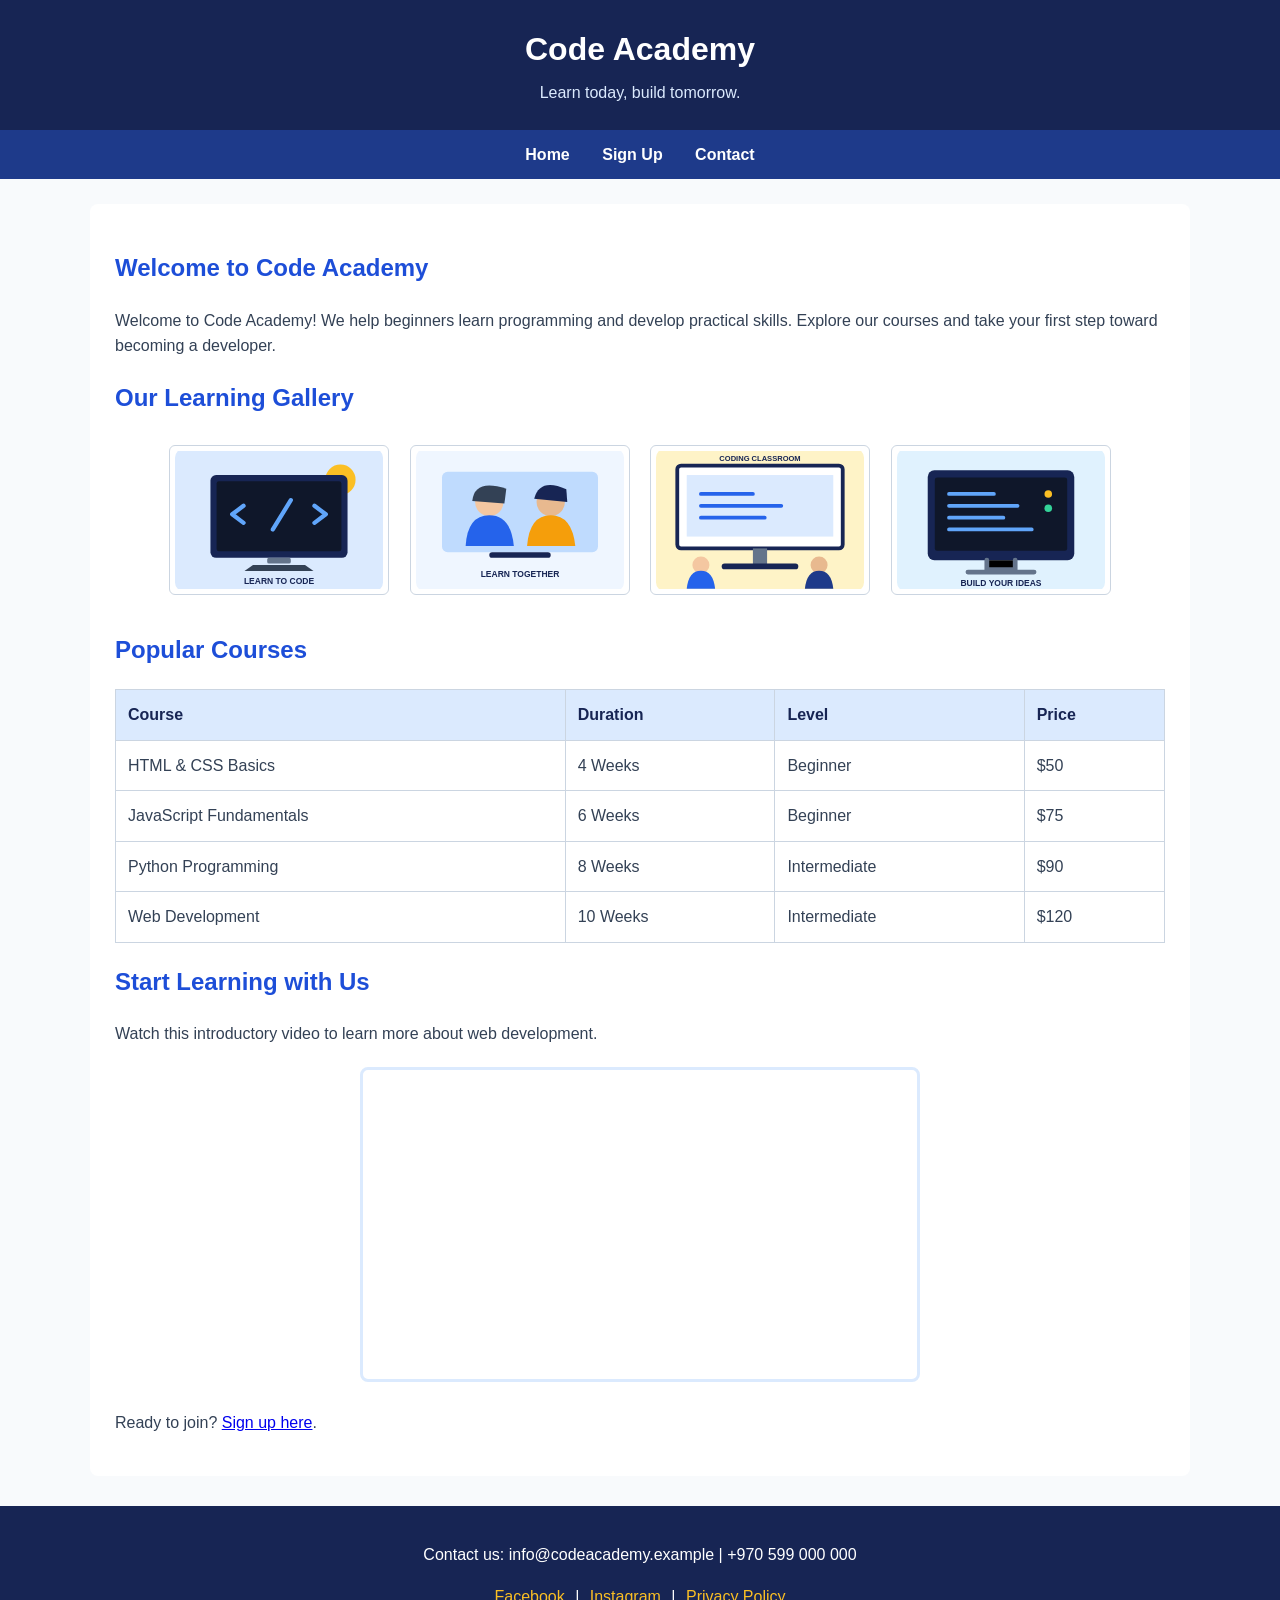
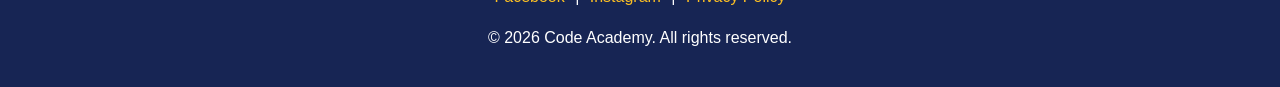
<file: index.html>
<!DOCTYPE html>
<html lang="en">
<head>
    <meta charset="UTF-8">
    <meta name="viewport" content="width=device-width, initial-scale=1.0">
    <title>Code Academy | Home</title>
    <link rel="stylesheet" href="style.css">
</head>
<body>

    <header>
        <h1>Code Academy</h1>
        <p>Learn today, build tomorrow.</p>
    </header>

    <nav>
        <ul>
            <li><a href="index.html">Home</a></li>
            <li><a href="signup.html">Sign Up</a></li>
            <li><a href="contact.html">Contact</a></li>
        </ul>
    </nav>

    <main>
        <h2>Welcome to Code Academy</h2>

        <p>
            Welcome to Code Academy! We help beginners learn
            programming and develop practical skills.
            Explore our courses and take your first step
            toward becoming a developer.
        </p>

        <h2>Our Learning Gallery</h2>

        <div class="gallery">
            <img src="images/coding.svg" alt="A student learning to code">
            <img src="images/students.svg" alt="Students learning together">
            <img src="images/classroom.svg" alt="A programming classroom">
            <img src="images/computer.svg" alt="Computer with programming code">
        </div>

        <h2>Popular Courses</h2>

        <table>
            <tr>
                <th>Course</th>
                <th>Duration</th>
                <th>Level</th>
                <th>Price</th>
            </tr>

            <tr>
                <td>HTML & CSS Basics</td>
                <td>4 Weeks</td>
                <td>Beginner</td>
                <td>$50</td>
            </tr>

            <tr>
                <td>JavaScript Fundamentals</td>
                <td>6 Weeks</td>
                <td>Beginner</td>
                <td>$75</td>
            </tr>

            <tr>
                <td>Python Programming</td>
                <td>8 Weeks</td>
                <td>Intermediate</td>
                <td>$90</td>
            </tr>

            <tr>
                <td>Web Development</td>
                <td>10 Weeks</td>
                <td>Intermediate</td>
                <td>$120</td>
            </tr>
        </table>

        <h2>Start Learning with Us</h2>

        <p>
            Watch this introductory video to learn more
            about web development.
        </p>

        <div class="video-container">
            <iframe
                src="https://www.youtube.com/embed/qz0aGYrrlhU"
                title="Introduction to HTML"
                allowfullscreen>
            </iframe>
        </div>

        <p>
            Ready to join?
            <a href="signup.html">Sign up here</a>.
        </p>

    </main>

    <footer>
        <p>Contact us: info@codeacademy.example | +970 599 000 000</p>

        <p>
            <a href="https://www.facebook.com/">Facebook</a> |
            <a href="https://www.instagram.com/">Instagram</a> |
            <a href="#">Privacy Policy</a>
        </p>

        <p>&copy; 2026 Code Academy. All rights reserved.</p>
    </footer>

</body>
</html>
</file>
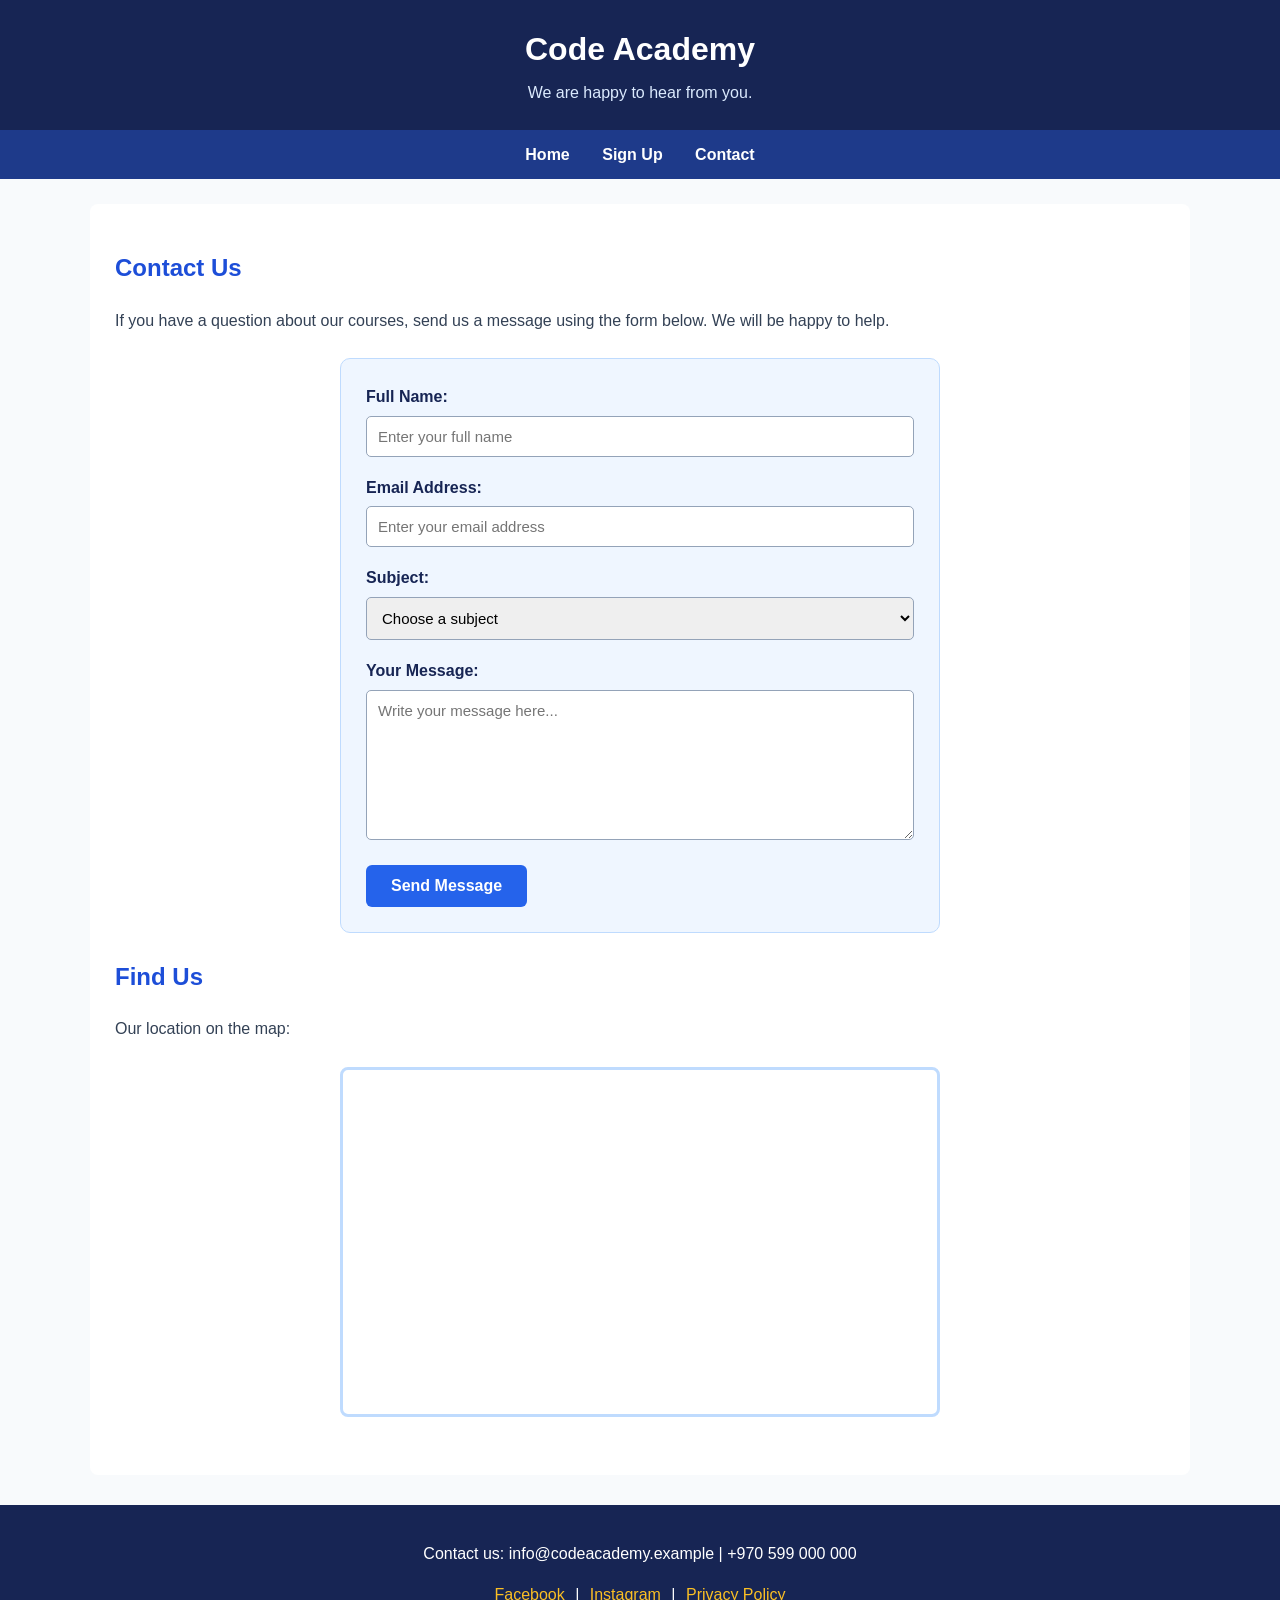
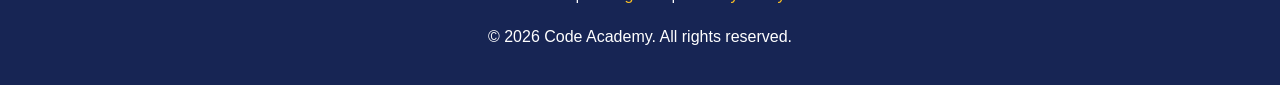
<file: contact.html>
<!DOCTYPE html>
<html lang="en">
<head>
    <meta charset="UTF-8">
    <meta name="viewport" content="width=device-width, initial-scale=1.0">
    <title>Code Academy | Contact</title>
    <link rel="stylesheet" href="style.css">
</head>
<body>

    <header>
        <h1>Code Academy</h1>
        <p>We are happy to hear from you.</p>
    </header>

    <nav>
        <ul>
            <li><a href="index.html">Home</a></li>
            <li><a href="signup.html">Sign Up</a></li>
            <li><a href="contact.html">Contact</a></li>
        </ul>
    </nav>

    <main>
        <h2>Contact Us</h2>

        <p>
            If you have a question about our courses,
            send us a message using the form below.
            We will be happy to help.
        </p>

        <div class="form-container">

            <form action="#" method="post">

                <label for="full-name">Full Name:</label>
                <input
                    type="text"
                    id="full-name"
                    name="full_name"
                    placeholder="Enter your full name"
                    required>

                <label for="email">Email Address:</label>
                <input
                    type="email"
                    id="email"
                    name="email"
                    placeholder="Enter your email address"
                    required>

                <label for="subject">Subject:</label>

                <select id="subject" name="subject" required>
                    <option value="">Choose a subject</option>
                    <option value="courses">Course Information</option>
                    <option value="registration">Registration</option>
                    <option value="other">Other</option>
                </select>

                <label for="message">Your Message:</label>

                <textarea
                    id="message"
                    name="message"
                    placeholder="Write your message here..."
                    required></textarea>

                <input type="submit" value="Send Message">

            </form>

        </div>

        <h2>Find Us</h2>

        <p>Our location on the map:</p>

        <div class="map-container">
            <iframe
                src="https://www.google.com/maps?q=Islamic%20University%20of%20Gaza&output=embed"
                title="Map showing the Islamic University of Gaza"
                loading="lazy">
            </iframe>
        </div>

    </main>

    <footer>
        <p>Contact us: info@codeacademy.example | +970 599 000 000</p>

        <p>
            <a href="https://www.facebook.com/">Facebook</a> |
            <a href="https://www.instagram.com/">Instagram</a> |
            <a href="#">Privacy Policy</a>
        </p>

        <p>&copy; 2026 Code Academy. All rights reserved.</p>
    </footer>

</body>
</html>
</file>
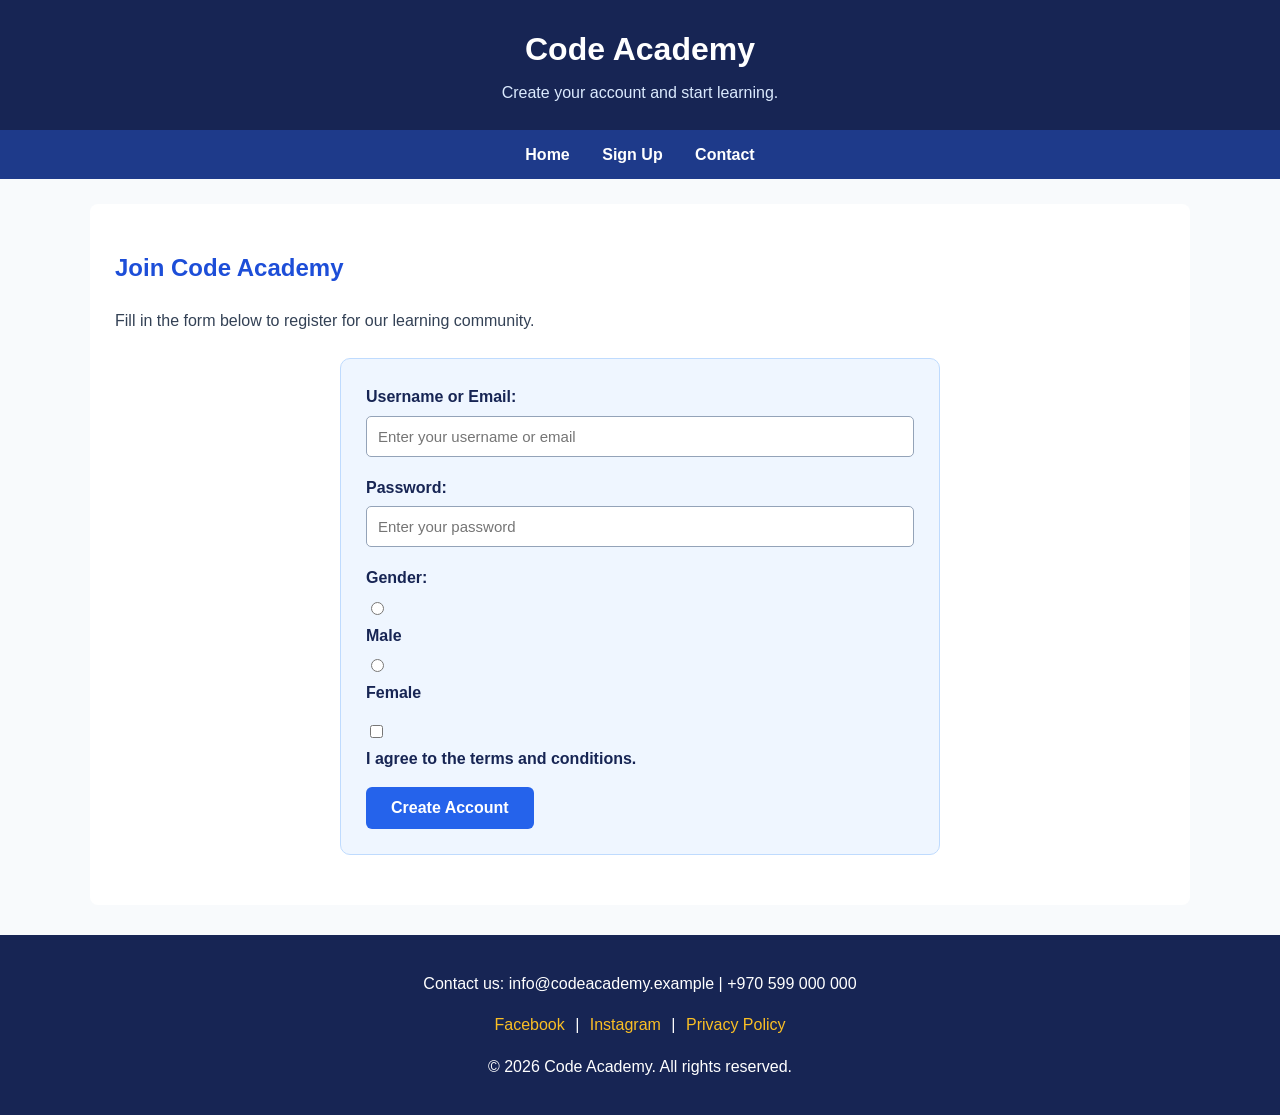
<file: signup.html>
<!DOCTYPE html>
<html lang="en">
<head>
    <meta charset="UTF-8">
    <meta name="viewport" content="width=device-width, initial-scale=1.0">
    <title>Code Academy | Sign Up</title>
    <link rel="stylesheet" href="style.css">
</head>
<body>

    <header>
        <h1>Code Academy</h1>
        <p>Create your account and start learning.</p>
    </header>

    <nav>
        <ul>
            <li><a href="index.html">Home</a></li>
            <li><a href="signup.html">Sign Up</a></li>
            <li><a href="contact.html">Contact</a></li>
        </ul>
    </nav>

    <main>
        <h2>Join Code Academy</h2>

        <p>
            Fill in the form below to register
            for our learning community.
        </p>

        <div class="form-container">

            <form action="index.html" method="get">

                <label for="username">Username or Email:</label>
                <input
                    type="text"
                    id="username"
                    name="username"
                    placeholder="Enter your username or email"
                    required>

                <label for="password">Password:</label>
                <input
                    type="password"
                    id="password"
                    name="password"
                    placeholder="Enter your password"
                    required>

                <label>Gender:</label>

                <div class="radio-option">
                    <input
                        type="radio"
                        id="male"
                        name="gender"
                        value="Male"
                        required>
                    <label for="male">Male</label>

                    <input
                        type="radio"
                        id="female"
                        name="gender"
                        value="Female">
                    <label for="female">Female</label>
                </div>

                <div class="checkbox-option">
                    <input
                        type="checkbox"
                        id="terms"
                        name="terms"
                        value="accepted"
                        required>
                    <label for="terms">
                        I agree to the terms and conditions.
                    </label>
                </div>

                <input type="submit" value="Create Account">

            </form>

        </div>
    </main>

    <footer>
        <p>Contact us: info@codeacademy.example | +970 599 000 000</p>

        <p>
            <a href="https://www.facebook.com/">Facebook</a> |
            <a href="https://www.instagram.com/">Instagram</a> |
            <a href="#">Privacy Policy</a>
        </p>

        <p>&copy; 2026 Code Academy. All rights reserved.</p>
    </footer>

</body>
</html>
</file>
<file: style.css>
/* General page styles */

* {
    box-sizing: border-box;
}

body {
    margin: 0;
    padding: 0;
    font-family: Arial, Helvetica, sans-serif;
    font-size: 16px;
    line-height: 1.6;
    color: #334155;
    background-color: #F8FAFC;
}

/* Header */

header {
    background-color: #172554;
    color: #FFFFFF;
    text-align: center;
    padding: 24px 15px;
}

header h1 {
    margin: 0;
    color: #FFFFFF;
    font-size: 32px;
}

header p {
    margin: 5px 0 0;
    color: #DBEAFE;
}

/* Navigation */

nav {
    background-color: #1E3A8A;
    text-align: center;
    padding: 12px;
}

nav ul {
    list-style-type: none;
    margin: 0;
    padding: 0;
}

nav li {
    display: inline-block;
    margin: 0 14px;
}

nav a {
    color: #FFFFFF;
    text-decoration: none;
    font-weight: bold;
}

nav a:hover {
    color: #FBBF24;
    text-decoration: underline;
}

/* Main content */

main {
    max-width: 1100px;
    margin: 25px auto;
    padding: 25px;
    background-color: #FFFFFF;
    border-radius: 8px;
}

h2, h3 {
    color: #1D4ED8;
}

p {
    margin-bottom: 16px;
}

/* Footer */

footer {
    background-color: #172554;
    color: #FFFFFF;
    text-align: center;
    padding: 20px 12px;
    margin-top: 30px;
}

footer a {
    color: #FBBF24;
    text-decoration: none;
    margin: 0 6px;
}

footer a:hover {
    text-decoration: underline;
}

/* Homepage gallery */

.gallery {
    text-align: center;
    margin: 20px 0;
}

.gallery img {
    width: 220px;
    height: 150px;
    object-fit: cover;
    margin: 8px;
    padding: 5px;
    border: 1px solid #CBD5E1;
    border-radius: 6px;
    background-color: #FFFFFF;
}

/* Courses table */

table {
    width: 100%;
    border-collapse: collapse;
    margin: 20px 0;
}

th, td {
    border: 1px solid #CBD5E1;
    padding: 12px;
    text-align: left;
}

th {
    background-color: #DBEAFE;
    color: #172554;
}

/* Video */

.video-container {
    text-align: center;
    margin: 20px 0;
}

.video-container iframe {
    width: 560px;
    max-width: 100%;
    height: 315px;
    border: 3px solid #DBEAFE;
    border-radius: 8px;
}

/* Forms */

.form-container {
    width: 600px;
    max-width: 100%;
    margin: 25px auto;
    padding: 25px;
    background-color: #EFF6FF;
    border: 1px solid #BFDBFE;
    border-radius: 10px;
}

.form-container label {
    display: block;
    margin-bottom: 6px;
    color: #172554;
    font-weight: bold;
}

.form-container input[type="text"],
.form-container input[type="email"],
.form-container input[type="password"],
.form-container select,
.form-container textarea {
    width: 100%;
    padding: 11px;
    margin-bottom: 18px;
    border: 1px solid #94A3B8;
    border-radius: 5px;
    font-family: Arial, Helvetica, sans-serif;
    font-size: 15px;
}

.form-container textarea {
    height: 150px;
    resize: vertical;
}

.form-container input[type="radio"],
.form-container input[type="checkbox"] {
    margin-right: 6px;
}

.radio-option, .checkbox-option {
    margin-bottom: 15px;
}

button, input[type="submit"] {
    background-color: #2563EB;
    color: #FFFFFF;
    border: none;
    padding: 12px 25px;
    border-radius: 6px;
    font-size: 16px;
    font-weight: bold;
    cursor: pointer;
}

button:hover, input[type="submit"]:hover {
    background-color: #1E40AF;
}

/* Google Map */

.map-container {
    text-align: center;
    margin: 25px auto;
}

.map-container iframe {
    width: 600px;
    max-width: 100%;
    height: 350px;
    border: 3px solid #BFDBFE;
    border-radius: 8px;
}
</file>
